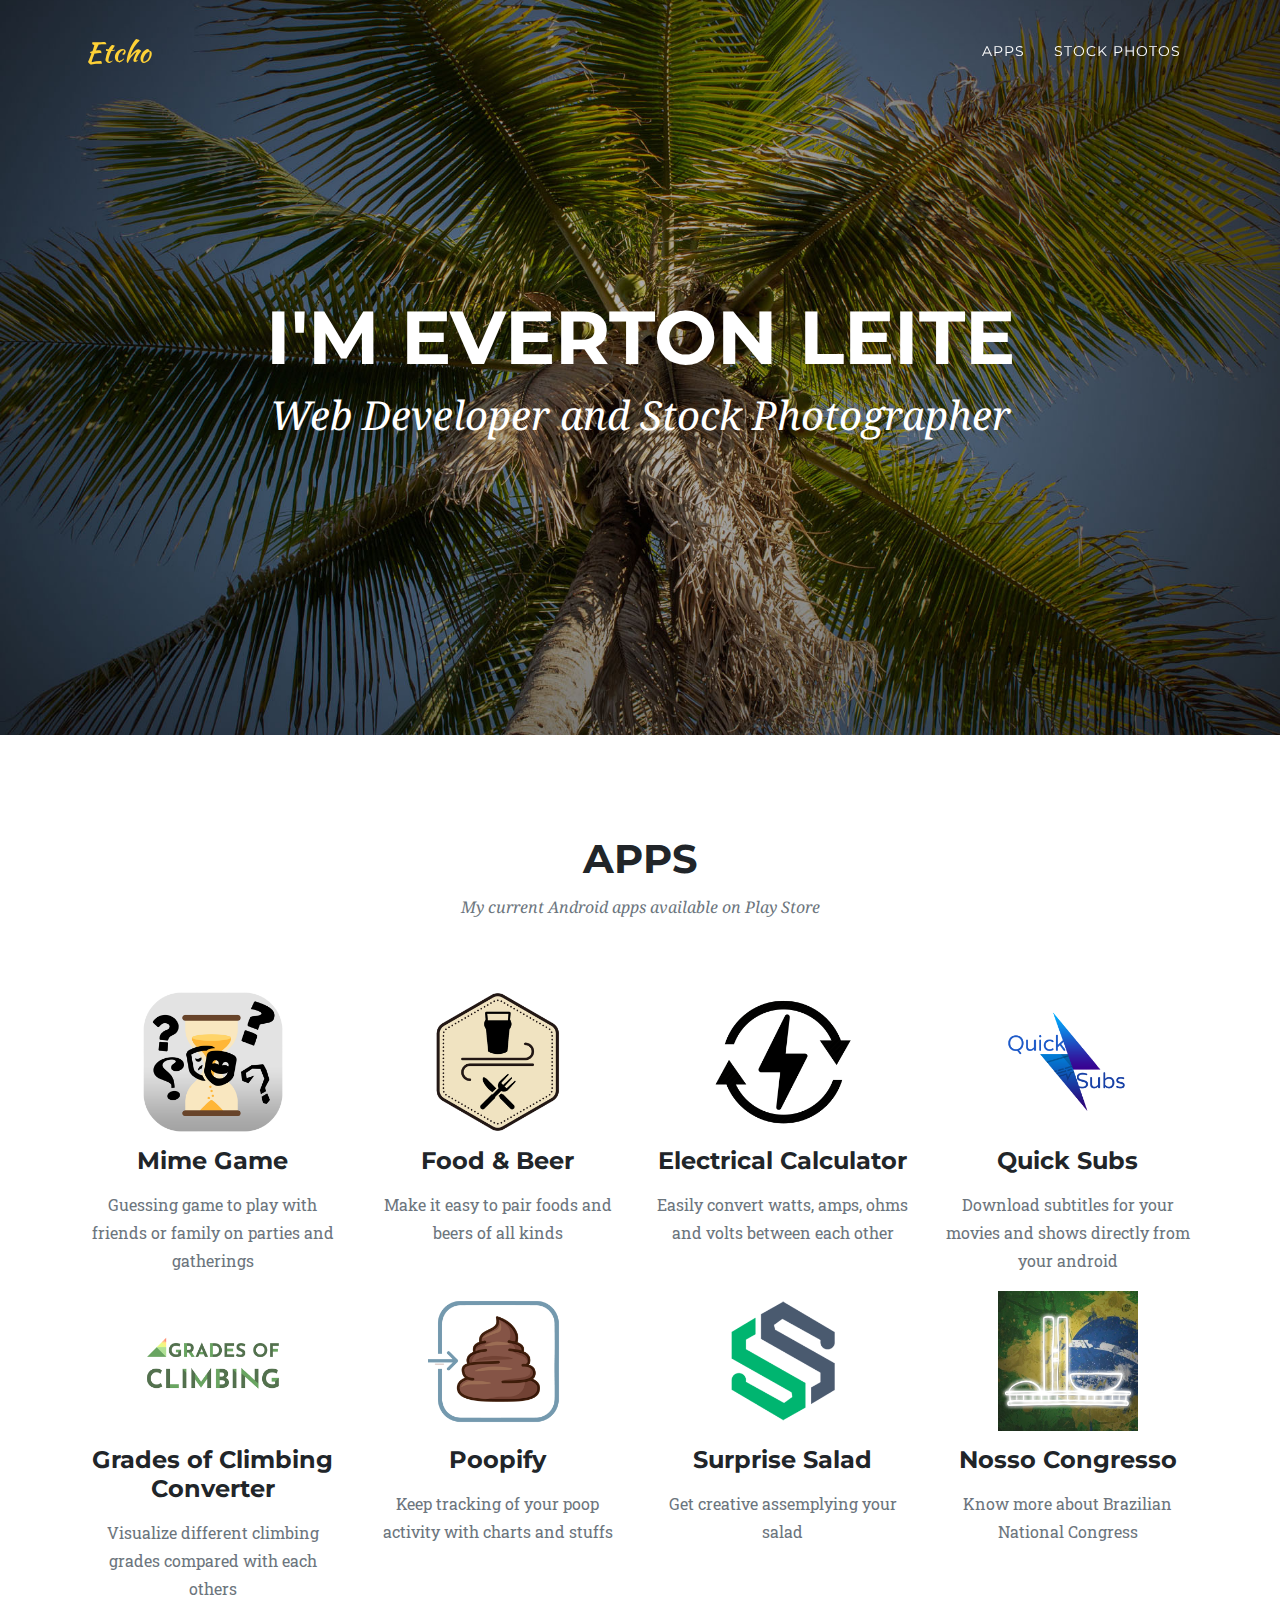
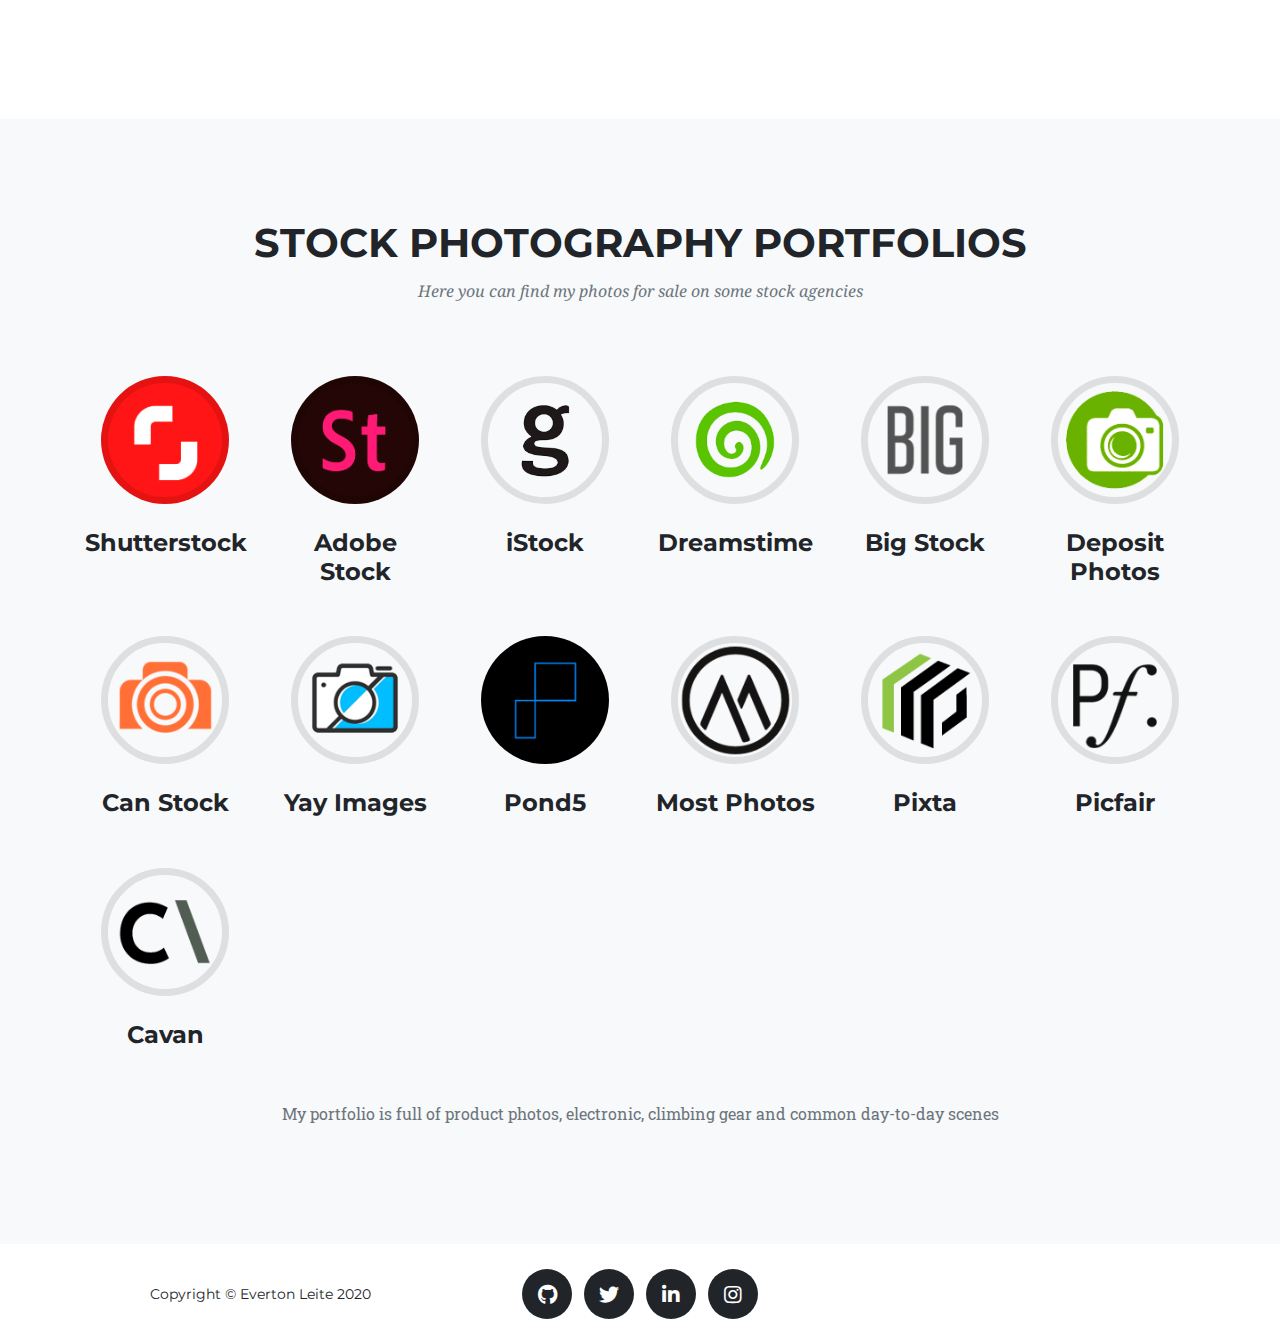
<file: index.html>
<!DOCTYPE html>
<html lang="en">
    <head>
        <meta charset="utf-8">
        <meta name="viewport" content="width=device-width, initial-scale=1, shrink-to-fit=no">
        <meta name="description" content="">
        <meta name="author" content="">

        <title>Everton Leite</title>

        <!-- Bootstrap core CSS -->
        <link href="vendor/bootstrap/css/bootstrap.min.css" rel="stylesheet">

        <!-- Custom fonts for this template -->
        <link href="vendor/fontawesome-free/css/all.min.css" rel="stylesheet" type="text/css">
        <link href="https://fonts.googleapis.com/css?family=Montserrat:400,700" rel="stylesheet" type="text/css">
        <link href='https://fonts.googleapis.com/css?family=Kaushan+Script' rel='stylesheet' type='text/css'>
        <link href='https://fonts.googleapis.com/css?family=Droid+Serif:400,700,400italic,700italic' rel='stylesheet' type='text/css'>
        <link href='https://fonts.googleapis.com/css?family=Roboto+Slab:400,100,300,700' rel='stylesheet' type='text/css'>

        <!-- Custom styles for this template -->
        <link href="css/agency.css" rel="stylesheet">

        <script data-ad-client="ca-pub-1937725439793559" async src="https://pagead2.googlesyndication.com/pagead/js/adsbygoogle.js"></script>
        <script async src="https://pagead2.googlesyndication.com/pagead/js/adsbygoogle.js?client=ca-pub-1937725439793559"
     crossorigin="anonymous"></script>
    </head>

    <body id="page-top">

        <!-- Navigation -->
        <nav class="navbar navbar-expand-lg navbar-dark fixed-top" id="mainNav">
            <div class="container">
                <a class="navbar-brand js-scroll-trigger" href="#page-top">Etcho</a>
                <button class="navbar-toggler navbar-toggler-right" type="button" data-toggle="collapse" data-target="#navbarResponsive" aria-controls="navbarResponsive" aria-expanded="false" aria-label="Toggle navigation">
                    Menu
                    <i class="fas fa-bars"></i>
                </button>
                <div class="collapse navbar-collapse" id="navbarResponsive">
                    <ul class="navbar-nav text-uppercase ml-auto">
                        <li class="nav-item">
                            <a class="nav-link js-scroll-trigger" href="#apps">Apps</a>
                        </li>
                        <li class="nav-item">
                            <a class="nav-link js-scroll-trigger" href="#stock">Stock Photos</a>
                        </li>
                    </ul>
                </div>
            </div>
        </nav>

        <!-- Header -->
        <header class="masthead">
            <div class="container">
                <div class="intro-text">
                    <div class="intro-heading text-uppercase">I'm Everton Leite</div>
                    <div class="intro-lead-in">Web Developer and Stock Photographer</div>
                </div>
            </div>
        </header>

        <section class="page-section" id="apps">
            <div class="container">
                <div class="row">
                    <div class="col-lg-12 text-center">
                        <h2 class="section-heading text-uppercase">Apps</h2>
                        <h3 class="section-subheading text-muted">My current Android apps available on Play Store</h3>
                    </div>
                </div>
                <div class="row text-center">
                    <div class="col-md-3">
                        <a href="https://play.google.com/store/apps/details?id=com.etcho.mimica" target="_blank">
                            <div class="app-img">
                                <img src="img/apps/mime.png" />
                            </div>
                            <h4 class="service-heading">Mime Game</h4>
                        </a>
                        <p class="text-muted">Guessing game to play with friends or family on parties and gatherings</p>
                    </div>
                    <div class="col-md-3">
                        <a href="https://play.google.com/store/apps/details?id=com.etcho.food_and_beer" target="_blank">
                            <div class="app-img">
                                <img src="img/apps/food_and_beer.png" />
                            </div>
                            <h4 class="service-heading">Food & Beer</h4>
                        </a>
                        <p class="text-muted">Make it easy to pair foods and beers of all kinds</p>
                    </div>
                    <div class="col-md-3">
                        <a href="https://play.google.com/store/apps/details?id=com.etcho.calculator_for_volts_amperes_ohms_watts" target="_blank">
                            <div class="app-img">
                                <img src="img/apps/calculator.png" />
                            </div>
                            <h4 class="service-heading">Electrical Calculator</h4>
                        </a>
                        <p class="text-muted">Easily convert watts, amps, ohms and volts between each other</p>
                    </div>
                    <div class="col-md-3">
                        <a href="https://play.google.com/store/apps/details?id=com.etcho.quick_subs" target="_blank">
                            <div class="app-img">
                                <img src="img/apps/quick_subs.png" />
                            </div>
                            <h4 class="service-heading">Quick Subs</h4>
                        </a>
                        <p class="text-muted">Download subtitles for your movies and shows directly from your android</p>
                    </div>
                    <div class="col-md-3">
                        <a href="https://play.google.com/store/apps/details?id=com.etcho.grades_of_climbing_converter" target="_blank">
                            <div class="app-img">
                                <img src="img/apps/grades_of_climbing.png" />
                            </div>
                            <h4 class="service-heading">Grades of Climbing Converter</h4>
                        </a>
                        <p class="text-muted">Visualize different climbing grades compared with each others</p>
                    </div>
                    <div class="col-md-3">
                        <a href="https://play.google.com/store/apps/details?id=com.etcho.poopify" target="_blank">
                            <div class="app-img">
                                <img src="img/apps/poopify.png" />
                            </div>
                            <h4 class="service-heading">Poopify</h4>
                        </a>
                        <p class="text-muted">Keep tracking of your poop activity with charts and stuffs</p>
                    </div>
                    <div class="col-md-3">
                        <a href="https://play.google.com/store/apps/details?id=com.etcho.surprise_salad" target="_blank">
                            <div class="app-img">
                                <img src="img/apps/surprise_salad.png" />
                            </div>
                            <h4 class="service-heading">Surprise Salad</h4>
                        </a>
                        <p class="text-muted">Get creative assemplying your salad</p>
                    </div>
                    <div class="col-md-3">
                        <a href="https://play.google.com/store/apps/details?id=com.etcho.nosso_congresso" target="_blank">
                            <div class="app-img">
                                <img src="img/apps/nosso_congresso.png" />
                            </div>
                            <h4 class="service-heading">Nosso Congresso</h4>
                        </a>
                        <p class="text-muted">Know more about Brazilian National Congress</p>
                    </div>
                </div>
            </div>
        </section>

        <!-- Team -->
        <section class="bg-light page-section" id="stock">
            <div class="container">
                <div class="row">
                    <div class="col-lg-12 text-center">
                        <h2 class="section-heading text-uppercase">Stock Photography Portfolios</h2>
                        <h3 class="section-subheading text-muted">Here you can find my photos for sale on some stock agencies</h3>
                    </div>
                </div>
                <div class="row">
                    <div class="col-sm-43 col-md-3 col-lg-2">
                        <a href="https://www.shutterstock.com/g/etcho" target="_blank">
                            <div class="team-member shutterstock">
                                <img class="mx-auto rounded-circle" src="img/stock/shutterstock.png" alt="">
                                <h4>Shutterstock</h4>
                            </div>
                        </a>
                    </div>
                    <div class="col-sm-43 col-md-3 col-lg-2">
                        <a href="https://stock.adobe.com/br/contributor/209234709/Everton" target="_blank">
                            <div class="team-member adobe">
                                <img class="mx-auto rounded-circle" src="img/stock/adobe.png" alt="">
                                <h4>Adobe Stock</h4>
                            </div>
                        </a>
                    </div>
                    <div class="col-sm-43 col-md-3 col-lg-2">
                        <a href="https://www.istockphoto.com/br/portfolio/etcho" target="_blank">
                            <div class="team-member istock">
                                <img class="mx-auto rounded-circle" src="img/stock/istock.png" alt="">
                                <h4>iStock</h4>
                            </div>
                        </a>
                    </div>
                    <div class="col-sm-43 col-md-3 col-lg-2">
                        <a href="https://www.dreamstime.com/Etcholeite_info" target="_blank">
                            <div class="team-member dreamstime">
                                <img class="mx-auto rounded-circle" src="img/stock/dreamstime.png" alt="">
                                <h4>Dreamstime</h4>
                            </div>
                        </a>
                    </div>
                    <div class="col-sm-43 col-md-3 col-lg-2">
                        <a href="https://www.bigstockphoto.com/pt/search/?contributor=etcho" target="_blank">
                            <div class="team-member bigstock">
                                <img class="mx-auto rounded-circle" src="img/stock/big.png" alt="">
                                <h4>Big Stock</h4>
                            </div>
                        </a>
                    </div>
                    <div class="col-sm-43 col-md-3 col-lg-2">
                        <a href="https://br.depositphotos.com/portfolio-33132558.html?sorting=best_sales" target="_blank">
                            <div class="team-member deposit">
                                <img class="mx-auto rounded-circle" src="img/stock/deposit.png" alt="">
                                <h4>Deposit Photos</h4>
                            </div>
                        </a>
                    </div>
                    <div class="col-sm-43 col-md-3 col-lg-2">
                        <a href="https://www.canstockphoto.com/stock-image-portfolio/etcho/" target="_blank">
                            <div class="team-member canstock">
                                <img class="mx-auto rounded-circle" src="img/stock/canstock.png" alt="">
                                <h4>Can Stock</h4>
                            </div>
                        </a>
                    </div>
                    <div class="col-sm-43 col-md-3 col-lg-2">
                        <a href="https://www.yayimages.com/search?phrase=username%3Aetcho&type=-1" target="_blank">
                            <div class="team-member yay">
                                <img class="mx-auto rounded-circle" src="img/stock/yay.png" alt="">
                                <h4>Yay Images</h4>
                            </div>
                        </a>
                    </div>
                    <div class="col-sm-43 col-md-3 col-lg-2">
                        <a href="https://www.pond5.com/artist/etcholeite" target="_blank">
                            <div class="team-member pond5">
                                <img class="mx-auto rounded-circle" src="img/stock/pond5.png" alt="">
                                <h4>Pond5</h4>
                            </div>
                        </a>
                    </div>
                    <div class="col-sm-43 col-md-3 col-lg-2">
                        <a href="https://www.mostphotos.com/en-us/user/etcho" target="_blank">
                            <div class="team-member mostphotos">
                                <img class="mx-auto rounded-circle" src="img/stock/mostphotos.png" alt="">
                                <h4>Most Photos</h4>
                            </div>
                        </a>
                    </div>
                    <div class="col-sm-43 col-md-3 col-lg-2">
                        <a href="https://creator-en.pixtastock.com/@etcho" target="_blank">
                            <div class="team-member pixta">
                                <img class="mx-auto rounded-circle" src="img/stock/pixta.png" alt="">
                                <h4>Pixta</h4>
                            </div>
                        </a>
                    </div>
                    <div class="col-sm-43 col-md-3 col-lg-2">
                        <a href="https://etcho.picfair.com/" target="_blank">
                            <div class="team-member picfair">
                                <img class="mx-auto rounded-circle" src="img/stock/picfair.png" alt="">
                                <h4>Picfair</h4>
                            </div>
                        </a>
                    </div>
                </div>
                <div class="row">
                    <div class="col-sm-43 col-md-3 col-lg-2">
                        <a href="https://www.cavanimages.com/contributor/18390" target="_blank">
                            <div class="team-member cavan">
                                <img class="mx-auto rounded-circle" src="img/stock/cavan.png" alt="">
                                <h4>Cavan</h4>
                            </div>
                        </a>
                    </div>
                </div>
                <div class="row">
                    <div class="col-lg-8 mx-auto text-center">
                        <p class="large text-muted">My portfolio is full of product photos, electronic, climbing gear and common day-to-day scenes</p>
                    </div>
                </div>
            </div>
        </section>

        <!-- Footer -->
        <footer class="footer">
            <div class="container">
                <div class="row align-items-center">
                    <div class="col-md-4">
                        <span class="copyright">Copyright &copy; Everton Leite 2020</span>
                    </div>
                    <div class="col-md-4">
                        <ul class="list-inline social-buttons">
                            <li class="list-inline-item">
                                <a href="https://github.com/etcho" target="_blank">
                                    <i class="fab fa-github"></i>
                                </a>
                            </li>
                            <li class="list-inline-item">
                                <a href="https://twitter.com/etcholeite" target="_blank">
                                    <i class="fab fa-twitter"></i>
                                </a>
                            </li>
                            <li class="list-inline-item">
                                <a href="https://www.linkedin.com/in/evertonleite/" target="_blank">
                                    <i class="fab fa-linkedin-in"></i>
                                </a>
                            </li>
                            <li class="list-inline-item">
                                <a href="http://instagram.com/etcholeite" target="_blank">
                                    <i class="fab fa-instagram"></i>
                                </a>
                            </li>
                        </ul>
                    </div>
                </div>
            </div>
        </footer>

        <!-- Bootstrap core JavaScript -->
        <script src="vendor/jquery/jquery.min.js"></script>
        <script src="vendor/bootstrap/js/bootstrap.bundle.min.js"></script>

        <!-- Plugin JavaScript -->
        <script src="vendor/jquery-easing/jquery.easing.min.js"></script>

        <!-- Custom scripts for this template -->
        <script src="js/agency.js"></script>

    </body>

</html>
</file>
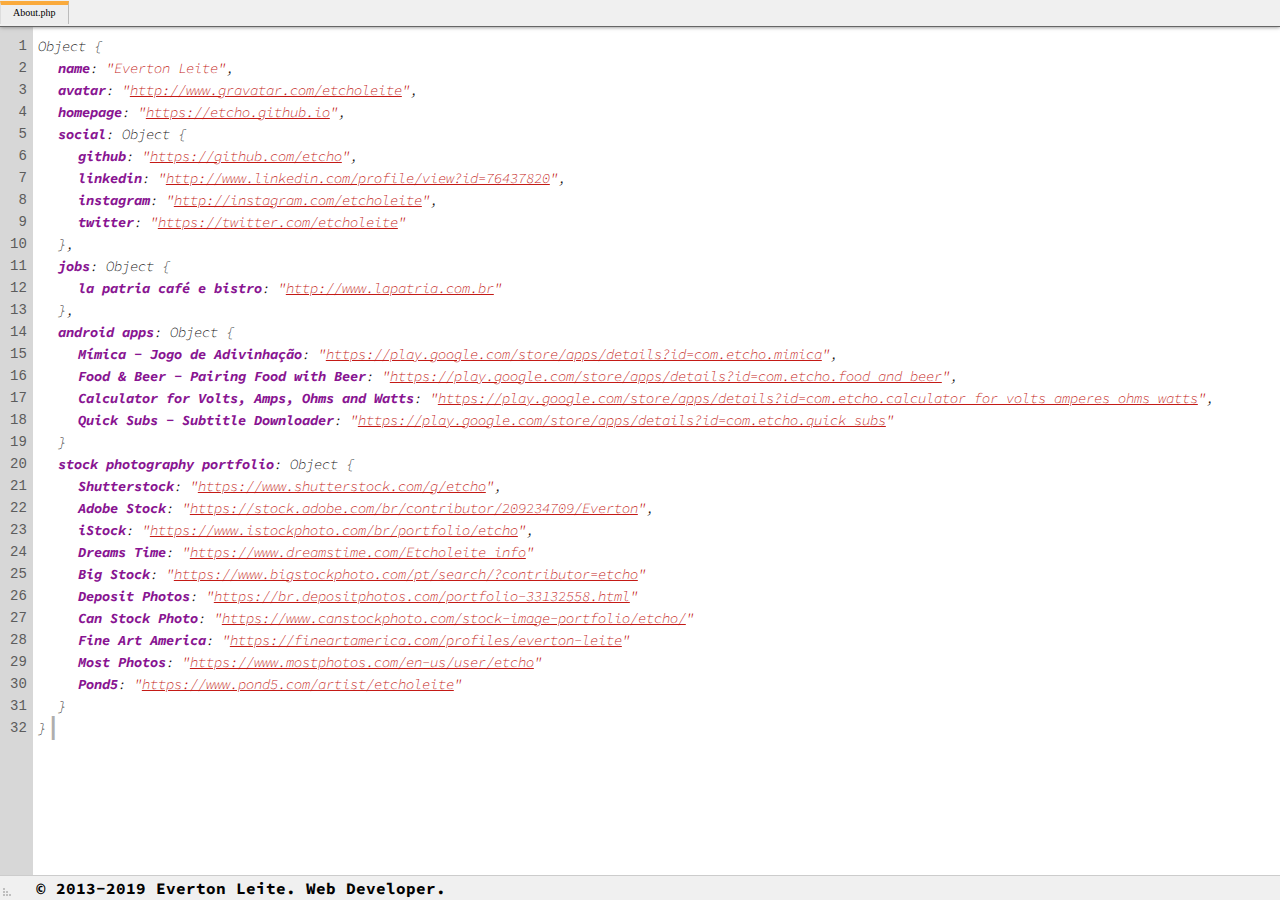
<file: old/index.html>
<!DOCTYPE html PUBLIC "-//W3C//DTD XHTML 1.0 Transitional//EN" "http://www.w3.org/TR/xhtml1/DTD/xhtml1-transitional.dtd">
<html xmlns="http://www.w3.org/1999/xhtml">
<head>
    <meta http-equiv="Content-Type" content="text/html; charset=utf-8" />
	<meta name="robots" content="index, follow" />
    <title>Everton Leite</title>
    <meta property="og:title" content="Everton Leite" />
    <meta type="title" content="Everton Leite" />
    <meta type="description" content="Web Developer/Full Stack" />
    <meta name="description" content="Web Developer/Full Stack" />
    <meta property="og:description" content="Web Developer/Full Stack" />
    <meta name="author" content="Everton Leite" />
    <meta property="og:url" content="" />
    <meta property="og:image" content="http://www.gravatar.com/etcholeite" />

	<link rel="stylesheet" href="style.css" />
    <script src="jquery.js"></script>
    <script src="jquery.tiptip.js"></script>
    <link rel="stylesheet" href="jquery.tiptip.css" />
	<script src="jquery.idtabs.js"></script>
    <link rel="stylesheet" href="jquery.idtabs.css" />

    <script>
        $(document).ready(function(){
			$('<img/>').attr('src', 'http://gravatar.com/avatar/a0f191ed890500db26017616a72dfaba?s=250')
            cursor(0)
			$(".tiptip").tipTip({delay: 0, maxWidth: "290px"})
			$("#usual1 ul").idTabs({change: true});
			$(".usual li a").not(".selected").click(function(){
				$("body").removeClass("editor")
			})
			$(".usual li a.selected").click(function(){
				$("body").addClass("editor")
			})
			
			$(window).bind("resize", function(){
				$(".instagram_photo_downloader iframe").css('height', ($(window).height() - 45)+'px');
			})
			$(window).resize()
			
			if (ancora() != "")
				$("a[href='#" + ancora() + "']").click()
        })
        
        function cursor(to){
            $("#cursor").fadeTo("fast", to)
            setTimeout("cursor(" + (to == 1 ? 0 : 1) + ")", 600)
        }
		
		function add_historico(href){
			window.history.pushState("object or string", document.title, href)
		}
		
		function ancora(valor){
			if (valor == null)
				return window.location.hash.replace("#", "")
			else
				return window.location.hash.replace("#", "") == valor
		}
    </script>
</head>
<body class="editor">
	<!-- Global site tag (gtag.js) - Google Analytics -->
	<script async src="https://www.googletagmanager.com/gtag/js?id=UA-29842207-14"></script>
	<script>
	  window.dataLayer = window.dataLayer || [];
	  function gtag(){dataLayer.push(arguments);}
	  gtag('js', new Date());

	  gtag('config', 'UA-29842207-14');
	</script>
 
	<div id="usual1" class="usual"> 
		<div id="abas">
			<ul> 
				<li><a href="#sobre" class="selected" style="margin-left: -40px">About.php</a></li>
			</ul>
			<div class="shadow"></div>
		</div>
		
		<div id="sobre" class="content">
			<table width="100%" height="100%" cellpadding="0" cellspacing="0">
				<tr>
					<td width="1" style="background-color: #D7D7D7; color: #5C5C5C; text-align: right; font-family: courier; font-size: 14px; font-weight: normal; font-style: normal; padding: 10px 6px 0px 10px;">
					</td>
					<td width="100%" style="padding-top: 10px;">
						<div  xmlns="http://www.w3.org/1999/xhtml" xmlns:foaf="http://xmlns.com/foaf/0.1/" xmlns:v1="http://www.w3.org/2006/vcard/ns#" xmlns:rdf="http://www.w3.org/1999/02/22-rdf-syntax-ns#" xmlns:gr="http://purl.org/goodrelations/v1#" typeof="foaf:Person">
							<div class="line indent0">Object {</div>
								<div class="line indent"><span class="key">name</span>: <span class="str">"<span property="foaf:name">Everton Leite</span>"</span>,</div>
								<div class="line indent" property="foaf:depiction" content="http://www.gravatar.com/etcholeite"><span class="key">avatar</span>: <span class="str">"<a class="tiptip" title="<img src='http://gravatar.com/avatar/a0f191ed890500db26017616a72dfaba?s=250'>" href="http://www.gravatar.com/etcholeite" target="_blank">http://www.gravatar.com/etcholeite</a>"</span>,</div>
								<div class="line indent"><span class="key">homepage</span>: <span class="str">"<a href="https://etcho.github.io" property="foaf:homepage">https://etcho.github.io</a>"</span>,</div>
								<div class="line indent"><span class="key">social</span>: Object {</div>
									<div class="line indent2"><span class="key">github</span>: <span class="str">"<a href="https://github.com/etcho" target="_blank">https://github.com/etcho</a>"</span>,</div>
									<div class="line indent2"><span class="key">linkedin</span>: <span class="str">"<a href="http://www.linkedin.com/profile/view?id=76437820" target="_blank">http://www.linkedin.com/profile/view?id=76437820</a>"</span>,</div>
									<div class="line indent2"><span class="key">instagram</span>: <span class="str">"<a href="http://instagram.com/etcholeite" target="_blank">http://instagram.com/etcholeite</a>"</span>,</div>
									<div class="line indent2"><span class="key">twitter</span>: <span class="str">"<a href="https://twitter.com/etcholeite" target="_blank">https://twitter.com/etcholeite</a>"</span></div>
								<div class="line indent">},</div>
								<div class="line indent"><span class="key">jobs</span>: Object {</div>
									<div class="line indent2"><span class="key">la patria café e bistro</span>: <span class="str">"<a target="_blank" href="http://www.lapatria.com.br">http://www.lapatria.com.br</a>"</span></div>
								<div class="line indent">},</div>
								
								<div class="line indent"><span class="key">android apps</span>: Object {</div>
									<div class="line indent2"><span class="key">Mímica - Jogo de Adivinhação</span>: <span class="str">"<a target="_blank" href="https://play.google.com/store/apps/details?id=com.etcho.mimica">https://play.google.com/store/apps/details?id=com.etcho.mimica</a>"</span>,</div>
									<div class="line indent2"><span class="key">Food & Beer - Pairing Food with Beer</span>: <span class="str">"<a target="_blank" href="https://play.google.com/store/apps/details?id=com.etcho.food_and_beer">https://play.google.com/store/apps/details?id=com.etcho.food_and_beer</a>"</span>,</div>
									<div class="line indent2"><span class="key">Calculator for Volts, Amps, Ohms and Watts</span>: <span class="str">"<a target="_blank" href="https://play.google.com/store/apps/details?id=com.etcho.calculator_for_volts_amperes_ohms_watts">https://play.google.com/store/apps/details?id=com.etcho.calculator_for_volts_amperes_ohms_watts</a>"</span>,</div>
									<div class="line indent2"><span class="key">Quick Subs - Subtitle Downloader</span>: <span class="str">"<a target="_blank" href="https://play.google.com/store/apps/details?id=com.etcho.quick_subs">https://play.google.com/store/apps/details?id=com.etcho.quick_subs</a>"</span></div>
								<div class="line indent">}</div>
								
								<div class="line indent"><span class="key">stock photography portfolio</span>: Object {</div>
									<div class="line indent2"><span class="key">Shutterstock</span>: <span class="str">"<a target="_blank" href="https://www.shutterstock.com/g/etcho">https://www.shutterstock.com/g/etcho</a>"</span>,</div>
									<div class="line indent2"><span class="key">Adobe Stock</span>: <span class="str">"<a target="_blank" href="https://stock.adobe.com/br/contributor/209234709/Everton">https://stock.adobe.com/br/contributor/209234709/Everton</a>"</span>,</div>
									<div class="line indent2"><span class="key">iStock</span>: <span class="str">"<a target="_blank" href="https://www.istockphoto.com/br/portfolio/etcho">https://www.istockphoto.com/br/portfolio/etcho</a>"</span>,</div>
									<div class="line indent2"><span class="key">Dreams Time</span>: <span class="str">"<a target="_blank" href="https://www.dreamstime.com/Etcholeite_info">https://www.dreamstime.com/Etcholeite_info</a>"</span></div>
									<div class="line indent2"><span class="key">Big Stock</span>: <span class="str">"<a target="_blank" href="https://www.bigstockphoto.com/pt/search/?contributor=etcho">https://www.bigstockphoto.com/pt/search/?contributor=etcho</a>"</span></div>
									<div class="line indent2"><span class="key">Deposit Photos</span>: <span class="str">"<a target="_blank" href="https://br.depositphotos.com/portfolio-33132558.html">https://br.depositphotos.com/portfolio-33132558.html</a>"</span></div>
									<div class="line indent2"><span class="key">Can Stock Photo</span>: <span class="str">"<a target="_blank" href="https://www.canstockphoto.com/stock-image-portfolio/etcho/">https://www.canstockphoto.com/stock-image-portfolio/etcho/</a>"</span></div>
									<div class="line indent2"><span class="key">Fine Art America</span>: <span class="str">"<a target="_blank" href="https://fineartamerica.com/profiles/everton-leite">https://fineartamerica.com/profiles/everton-leite</a>"</span></div>
									<div class="line indent2"><span class="key">Most Photos</span>: <span class="str">"<a target="_blank" href="https://www.mostphotos.com/en-us/user/etcho">https://www.mostphotos.com/en-us/user/etcho</a>"</span></div>
									<div class="line indent2"><span class="key">Pond5</span>: <span class="str">"<a target="_blank" href="https://www.pond5.com/artist/etcholeite">https://www.pond5.com/artist/etcholeite</a>"</span></div>
								<div class="line indent">}</div>
								
							<div class="line indent0">}<span id="cursor">|</span></div>
							<div style="display: none">
								<div rel="foaf:based_near" resource="http://live.dbpedia.org/page/Rio_de_Janeiro"></div>
								<div property="foaf:title">Mr</div>
								<div property="foaf:nick">etcho</div>
								<div property="foaf:givenname">Everton</div>
								<div property="foaf:family_name">Leite</div>
								<div property="foaf:schoolHomepage">http://www.iff.edu.br</div>
							</div>
						</div>
						<script>
							len = $("div[typeof='foaf:Person']").children("div.line").length
							for (i=1; i<=len; i++)
								$("div[typeof='foaf:Person']").parent().prev().append('<div class="line-count">' + i + '</div>')
						</script>
					</td>
				</tr>
			</table>
		</div>
	</div>

	<div id="footer">
		<div id="corner"></div>
		&copy; 2013-2019 Everton Leite. Web Developer.
	</div>
</body>
</html>
</file>
<file: css/agency.css>
body {
  overflow-x: hidden;
  font-family: 'Roboto Slab', -apple-system, BlinkMacSystemFont, 'Segoe UI', Roboto, 'Helvetica Neue', Arial, sans-serif, 'Apple Color Emoji', 'Segoe UI Emoji', 'Segoe UI Symbol', 'Noto Color Emoji';
}

p {
  line-height: 1.75;
}

a {
  color: #fed136;
}

a:hover {
  color: #fec503;
}

.text-primary {
  color: #fed136 !important;
}

h1,
h2,
h3,
h4,
h5,
h6 {
  font-weight: 700;
  font-family: 'Montserrat', -apple-system, BlinkMacSystemFont, 'Segoe UI', Roboto, 'Helvetica Neue', Arial, sans-serif, 'Apple Color Emoji', 'Segoe UI Emoji', 'Segoe UI Symbol', 'Noto Color Emoji';
}

.page-section {
  padding: 100px 0;
}

.page-section h2.section-heading {
  font-size: 40px;
  margin-top: 0;
  margin-bottom: 15px;
}

.page-section h3.section-subheading {
  font-size: 16px;
  font-weight: 400;
  font-style: italic;
  margin-bottom: 75px;
  text-transform: none;
  font-family: 'Droid Serif', -apple-system, BlinkMacSystemFont, 'Segoe UI', Roboto, 'Helvetica Neue', Arial, sans-serif, 'Apple Color Emoji', 'Segoe UI Emoji', 'Segoe UI Symbol', 'Noto Color Emoji';
}

@media (min-width: 768px) {
  section {
    padding: 150px 0;
  }
}

::-moz-selection {
  background: #fed136;
  text-shadow: none;
}

::selection {
  background: #fed136;
  text-shadow: none;
}

img::-moz-selection {
  background: transparent;
}

img::selection {
  background: transparent;
}

img::-moz-selection {
  background: transparent;
}

.btn {
  font-family: 'Montserrat', -apple-system, BlinkMacSystemFont, 'Segoe UI', Roboto, 'Helvetica Neue', Arial, sans-serif, 'Apple Color Emoji', 'Segoe UI Emoji', 'Segoe UI Symbol', 'Noto Color Emoji';
  font-weight: 700;
}

.btn-xl {
  font-size: 18px;
  padding: 20px 40px;
}

.btn-primary {
  background-color: #fed136;
  border-color: #fed136;
}

.btn-primary:active, .btn-primary:focus, .btn-primary:hover {
  background-color: #fec810 !important;
  border-color: #fec810 !important;
  color: white;
}

.btn-primary:active, .btn-primary:focus {
  box-shadow: 0 0 0 0.2rem rgba(254, 209, 55, 0.5) !important;
}

#mainNav {
  background-color: #212529;
}

#mainNav .navbar-toggler {
  font-size: 12px;
  right: 0;
  padding: 13px;
  text-transform: uppercase;
  color: white;
  border: 0;
  background-color: #fed136;
  font-family: 'Montserrat', -apple-system, BlinkMacSystemFont, 'Segoe UI', Roboto, 'Helvetica Neue', Arial, sans-serif, 'Apple Color Emoji', 'Segoe UI Emoji', 'Segoe UI Symbol', 'Noto Color Emoji';
}

#mainNav .navbar-brand {
  color: #fed136;
  font-family: 'Kaushan Script', -apple-system, BlinkMacSystemFont, 'Segoe UI', Roboto, 'Helvetica Neue', Arial, sans-serif, 'Apple Color Emoji', 'Segoe UI Emoji', 'Segoe UI Symbol', 'Noto Color Emoji';
}

#mainNav .navbar-brand.active, #mainNav .navbar-brand:active, #mainNav .navbar-brand:focus, #mainNav .navbar-brand:hover {
  color: #fec503;
}

#mainNav .navbar-nav .nav-item .nav-link {
  font-size: 90%;
  font-weight: 400;
  padding: 0.75em 0;
  letter-spacing: 1px;
  color: white;
  font-family: 'Montserrat', -apple-system, BlinkMacSystemFont, 'Segoe UI', Roboto, 'Helvetica Neue', Arial, sans-serif, 'Apple Color Emoji', 'Segoe UI Emoji', 'Segoe UI Symbol', 'Noto Color Emoji';
}

#mainNav .navbar-nav .nav-item .nav-link.active, #mainNav .navbar-nav .nav-item .nav-link:hover {
  color: #fed136;
}

@media (min-width: 992px) {
  #mainNav {
    padding-top: 25px;
    padding-bottom: 25px;
    transition: padding-top 0.3s, padding-bottom 0.3s;
    border: none;
    background-color: transparent;
  }
  #mainNav .navbar-brand {
    font-size: 1.75em;
    transition: all 0.3s;
  }
  #mainNav .navbar-nav .nav-item .nav-link {
    padding: 1.1em 1em !important;
  }
  #mainNav.navbar-shrink {
    padding-top: 0;
    padding-bottom: 0;
    background-color: #212529;
  }
  #mainNav.navbar-shrink .navbar-brand {
    font-size: 1.25em;
    padding: 12px 0;
  }
}

header.masthead {
  text-align: center;
  color: white;
  background-image: url("../img/header-bg2.jpg");
  background-repeat: no-repeat;
  background-attachment: scroll;
  background-position: center center;
  background-size: cover;
}

header.masthead .intro-text {
  padding-top: 150px;
  padding-bottom: 100px;
}

header.masthead .intro-text .intro-lead-in {
  font-size: 22px;
  font-style: italic;
  line-height: 22px;
  margin-bottom: 25px;
  font-family: 'Droid Serif', -apple-system, BlinkMacSystemFont, 'Segoe UI', Roboto, 'Helvetica Neue', Arial, sans-serif, 'Apple Color Emoji', 'Segoe UI Emoji', 'Segoe UI Symbol', 'Noto Color Emoji';
}

header.masthead .intro-text .intro-heading {
  font-size: 50px;
  font-weight: 700;
  line-height: 50px;
  margin-bottom: 25px;
  font-family: 'Montserrat', -apple-system, BlinkMacSystemFont, 'Segoe UI', Roboto, 'Helvetica Neue', Arial, sans-serif, 'Apple Color Emoji', 'Segoe UI Emoji', 'Segoe UI Symbol', 'Noto Color Emoji';
}

@media (min-width: 768px) {
  header.masthead .intro-text {
    padding-top: 300px;
    padding-bottom: 250px;
  }
  header.masthead .intro-text .intro-lead-in {
    font-size: 40px;
    font-style: italic;
    line-height: 40px;
    margin-bottom: 50px;
    font-family: 'Droid Serif', -apple-system, BlinkMacSystemFont, 'Segoe UI', Roboto, 'Helvetica Neue', Arial, sans-serif, 'Apple Color Emoji', 'Segoe UI Emoji', 'Segoe UI Symbol', 'Noto Color Emoji';
  }
  header.masthead .intro-text .intro-heading {
    font-size: 75px;
    font-weight: 700;
    line-height: 75px;
    margin-bottom: 20px;
    font-family: 'Montserrat', -apple-system, BlinkMacSystemFont, 'Segoe UI', Roboto, 'Helvetica Neue', Arial, sans-serif, 'Apple Color Emoji', 'Segoe UI Emoji', 'Segoe UI Symbol', 'Noto Color Emoji';
  }
}

.service-heading {
  margin: 15px 0;
  text-transform: none;
}

#portfolio .portfolio-item {
  right: 0;
  margin: 0 0 15px;
}

#portfolio .portfolio-item .portfolio-link {
  position: relative;
  display: block;
  max-width: 400px;
  margin: 0 auto;
  cursor: pointer;
}

#portfolio .portfolio-item .portfolio-link .portfolio-hover {
  position: absolute;
  width: 100%;
  height: 100%;
  transition: all ease 0.5s;
  opacity: 0;
  background: rgba(254, 209, 54, 0.9);
}

#portfolio .portfolio-item .portfolio-link .portfolio-hover:hover {
  opacity: 1;
}

#portfolio .portfolio-item .portfolio-link .portfolio-hover .portfolio-hover-content {
  font-size: 20px;
  position: absolute;
  top: 50%;
  width: 100%;
  height: 20px;
  margin-top: -12px;
  text-align: center;
  color: white;
}

#portfolio .portfolio-item .portfolio-link .portfolio-hover .portfolio-hover-content i {
  margin-top: -12px;
}

#portfolio .portfolio-item .portfolio-link .portfolio-hover .portfolio-hover-content h3,
#portfolio .portfolio-item .portfolio-link .portfolio-hover .portfolio-hover-content h4 {
  margin: 0;
}

#portfolio .portfolio-item .portfolio-caption {
  max-width: 400px;
  margin: 0 auto;
  padding: 25px;
  text-align: center;
  background-color: #fff;
}

#portfolio .portfolio-item .portfolio-caption h4 {
  margin: 0;
  text-transform: none;
}

#portfolio .portfolio-item .portfolio-caption p {
  font-size: 16px;
  font-style: italic;
  margin: 0;
  font-family: 'Droid Serif', -apple-system, BlinkMacSystemFont, 'Segoe UI', Roboto, 'Helvetica Neue', Arial, sans-serif, 'Apple Color Emoji', 'Segoe UI Emoji', 'Segoe UI Symbol', 'Noto Color Emoji';
}

#portfolio * {
  z-index: 2;
}

@media (min-width: 767px) {
  #portfolio .portfolio-item {
    margin: 0 0 30px;
  }
}

.portfolio-modal .modal-dialog {
  margin: 1rem;
  max-width: 100vw;
}

.portfolio-modal .modal-content {
  padding: 100px 0;
  text-align: center;
}

.portfolio-modal .modal-content h2 {
  font-size: 3em;
  margin-bottom: 15px;
}

.portfolio-modal .modal-content p {
  margin-bottom: 30px;
}

.portfolio-modal .modal-content p.item-intro {
  font-size: 16px;
  font-style: italic;
  margin: 20px 0 30px;
  font-family: 'Droid Serif', -apple-system, BlinkMacSystemFont, 'Segoe UI', Roboto, 'Helvetica Neue', Arial, sans-serif, 'Apple Color Emoji', 'Segoe UI Emoji', 'Segoe UI Symbol', 'Noto Color Emoji';
}

.portfolio-modal .modal-content ul.list-inline {
  margin-top: 0;
  margin-bottom: 30px;
}

.portfolio-modal .modal-content img {
  margin-bottom: 30px;
}

.portfolio-modal .modal-content button {
  cursor: pointer;
}

.portfolio-modal .close-modal {
  position: absolute;
  top: 25px;
  right: 25px;
  width: 75px;
  height: 75px;
  cursor: pointer;
  background-color: transparent;
}

.portfolio-modal .close-modal:hover {
  opacity: 0.3;
}

.portfolio-modal .close-modal .lr {
  /* Safari and Chrome */
  z-index: 1051;
  width: 1px;
  height: 75px;
  margin-left: 35px;
  /* IE 9 */
  transform: rotate(45deg);
  background-color: #212529;
}

.portfolio-modal .close-modal .lr .rl {
  /* Safari and Chrome */
  z-index: 1052;
  width: 1px;
  height: 75px;
  /* IE 9 */
  transform: rotate(90deg);
  background-color: #212529;
}

.timeline {
  position: relative;
  padding: 0;
  list-style: none;
}

.timeline:before {
  position: absolute;
  top: 0;
  bottom: 0;
  left: 40px;
  width: 2px;
  margin-left: -1.5px;
  content: '';
  background-color: #e9ecef;
}

.timeline > li {
  position: relative;
  min-height: 50px;
  margin-bottom: 50px;
}

.timeline > li:after, .timeline > li:before {
  display: table;
  content: ' ';
}

.timeline > li:after {
  clear: both;
}

.timeline > li .timeline-panel {
  position: relative;
  float: right;
  width: 100%;
  padding: 0 20px 0 100px;
  text-align: left;
}

.timeline > li .timeline-panel:before {
  right: auto;
  left: -15px;
  border-right-width: 15px;
  border-left-width: 0;
}

.timeline > li .timeline-panel:after {
  right: auto;
  left: -14px;
  border-right-width: 14px;
  border-left-width: 0;
}

.timeline > li .timeline-image {
  position: absolute;
  z-index: 100;
  left: 0;
  width: 80px;
  height: 80px;
  margin-left: 0;
  text-align: center;
  color: white;
  border: 7px solid #e9ecef;
  border-radius: 100%;
  background-color: #fed136;
}

.timeline > li .timeline-image h4 {
  font-size: 10px;
  line-height: 14px;
  margin-top: 12px;
}

.timeline > li.timeline-inverted > .timeline-panel {
  float: right;
  padding: 0 20px 0 100px;
  text-align: left;
}

.timeline > li.timeline-inverted > .timeline-panel:before {
  right: auto;
  left: -15px;
  border-right-width: 15px;
  border-left-width: 0;
}

.timeline > li.timeline-inverted > .timeline-panel:after {
  right: auto;
  left: -14px;
  border-right-width: 14px;
  border-left-width: 0;
}

.timeline > li:last-child {
  margin-bottom: 0;
}

.timeline .timeline-heading h4 {
  margin-top: 0;
  color: inherit;
}

.timeline .timeline-heading h4.subheading {
  text-transform: none;
}

.timeline .timeline-body > ul,
.timeline .timeline-body > p {
  margin-bottom: 0;
}

@media (min-width: 768px) {
  .timeline:before {
    left: 50%;
  }
  .timeline > li {
    min-height: 100px;
    margin-bottom: 100px;
  }
  .timeline > li .timeline-panel {
    float: left;
    width: 41%;
    padding: 0 20px 20px 30px;
    text-align: right;
  }
  .timeline > li .timeline-image {
    left: 50%;
    width: 100px;
    height: 100px;
    margin-left: -50px;
  }
  .timeline > li .timeline-image h4 {
    font-size: 13px;
    line-height: 18px;
    margin-top: 16px;
  }
  .timeline > li.timeline-inverted > .timeline-panel {
    float: right;
    padding: 0 30px 20px 20px;
    text-align: left;
  }
}

@media (min-width: 992px) {
  .timeline > li {
    min-height: 150px;
  }
  .timeline > li .timeline-panel {
    padding: 0 20px 20px;
  }
  .timeline > li .timeline-image {
    width: 150px;
    height: 150px;
    margin-left: -75px;
  }
  .timeline > li .timeline-image h4 {
    font-size: 18px;
    line-height: 26px;
    margin-top: 30px;
  }
  .timeline > li.timeline-inverted > .timeline-panel {
    padding: 0 20px 20px;
  }
}

@media (min-width: 1200px) {
  .timeline > li {
    min-height: 170px;
  }
  .timeline > li .timeline-panel {
    padding: 0 20px 20px 100px;
  }
  .timeline > li .timeline-image {
    width: 170px;
    height: 170px;
    margin-left: -85px;
  }
  .timeline > li .timeline-image h4 {
    margin-top: 40px;
  }
  .timeline > li.timeline-inverted > .timeline-panel {
    padding: 0 100px 20px 20px;
  }
}

.team-member {
  margin-bottom: 50px;
  text-align: center;
}

.team-member img {
  width: 128px;
  height: 128px;
  border: 7px solid rgba(0, 0, 0, 0.1);
}

.team-member h4 {
  margin-top: 25px;
  margin-bottom: 0;
  text-transform: none;
}

.team-member p {
  margin-top: 0;
}

section#contact {
  background-color: #212529;
  background-image: url("../img/map-image.png");
  background-repeat: no-repeat;
  background-position: center;
}

section#contact .section-heading {
  color: #fff;
}

section#contact .form-group {
  margin-bottom: 25px;
}

section#contact .form-group input,
section#contact .form-group textarea {
  padding: 20px;
}

section#contact .form-group input.form-control {
  height: auto;
}

section#contact .form-group textarea.form-control {
  height: 248px;
}

section#contact .form-control:focus {
  border-color: #fed136;
  box-shadow: none;
}

section#contact ::-webkit-input-placeholder {
  font-weight: 700;
  color: #ced4da;
  font-family: 'Montserrat', -apple-system, BlinkMacSystemFont, 'Segoe UI', Roboto, 'Helvetica Neue', Arial, sans-serif, 'Apple Color Emoji', 'Segoe UI Emoji', 'Segoe UI Symbol', 'Noto Color Emoji';
}

section#contact :-moz-placeholder {
  font-weight: 700;
  color: #ced4da;
  font-family: 'Montserrat', -apple-system, BlinkMacSystemFont, 'Segoe UI', Roboto, 'Helvetica Neue', Arial, sans-serif, 'Apple Color Emoji', 'Segoe UI Emoji', 'Segoe UI Symbol', 'Noto Color Emoji';
}

section#contact ::-moz-placeholder {
  font-weight: 700;
  color: #ced4da;
  font-family: 'Montserrat', -apple-system, BlinkMacSystemFont, 'Segoe UI', Roboto, 'Helvetica Neue', Arial, sans-serif, 'Apple Color Emoji', 'Segoe UI Emoji', 'Segoe UI Symbol', 'Noto Color Emoji';
}

section#contact :-ms-input-placeholder {
  font-weight: 700;
  color: #ced4da;
  font-family: 'Montserrat', -apple-system, BlinkMacSystemFont, 'Segoe UI', Roboto, 'Helvetica Neue', Arial, sans-serif, 'Apple Color Emoji', 'Segoe UI Emoji', 'Segoe UI Symbol', 'Noto Color Emoji';
}

.footer {
  padding: 25px 0;
  text-align: center;
}

.footer span.copyright {
  font-size: 90%;
  line-height: 40px;
  text-transform: none;
  font-family: 'Montserrat', -apple-system, BlinkMacSystemFont, 'Segoe UI', Roboto, 'Helvetica Neue', Arial, sans-serif, 'Apple Color Emoji', 'Segoe UI Emoji', 'Segoe UI Symbol', 'Noto Color Emoji';
}

.footer ul.quicklinks {
  font-size: 90%;
  line-height: 40px;
  margin-bottom: 0;
  text-transform: none;
  font-family: 'Montserrat', -apple-system, BlinkMacSystemFont, 'Segoe UI', Roboto, 'Helvetica Neue', Arial, sans-serif, 'Apple Color Emoji', 'Segoe UI Emoji', 'Segoe UI Symbol', 'Noto Color Emoji';
}

ul.social-buttons {
  margin-bottom: 0;
}

ul.social-buttons li a {
  font-size: 20px;
  line-height: 50px;
  display: block;
  width: 50px;
  height: 50px;
  transition: all 0.3s;
  color: white;
  border-radius: 100%;
  outline: none;
  background-color: #212529;
}

ul.social-buttons li a:active, ul.social-buttons li a:focus, ul.social-buttons li a:hover {
  background-color: #fed136;
}

/*** custom ***/
.app-img {
    
}

.app-img img {
    width: 140px;
}

.shutterstock img {
    background: #ff1515;
}

.adobe img {
    background: #240606;
}

.istock img {
    padding: 16px;
}

.dreamstime img {
    padding: 12px;
}

.pond5 img {
    background: #000;
}

#apps a, #stock a {
    color: inherit;
}

#apps a:hover, #stock a:hover {
    color: #fec503;
    text-decoration: none;
}
</file>
<file: old/style.css>
@import url('https://fonts.googleapis.com/css?family=Source+Code+Pro:400,400i,700,700i&display=swap');

body{
	font-family: 'Source Code Pro', serif;
	color: #000;
	font-size: 14px;
	font-style: italic;
	font-weight: 300;
	margin: 0;
	margin-bottom: 20px;
	margin-top: 25px;
}

.editor{
	background: url(background.png) left top repeat-y #FFF;
}

.int{
	color: #1C00CF;
}

.str, .str a, .str a:visited{
	color: #C41A16
}

.key{
	color: #881391;
	font-weight: bold;
}

.indent0{
	padding-left: 5px;
}

.indent{
	padding-left: 25px;
}

.indent2{
	padding-left: 45px;
}

.indent3{
	padding-left: 65px;
}

.line, .line-count{
	line-height: 22px;
}

.line{
	cursor: text;
}

.line:hover{
	background-color: #EEE;
}

#footer{
	border-top: 1px solid #CCC;
	position: fixed;
	bottom: 0;
	width: 100%;
	font-size: 16px;
	padding: 2px 0px 2px 36px;
	background: #F0F0F0;
	font-style: normal;
	font-weight: bold;
}

#corner{
	background: url(corner.png) center center no-repeat;
	width: 8px;
	height: 8px;
	position: absolute;
	margin-left: -33px;
	margin-top: 10px;
}

#cursor{
	font-weight: bold;
	position: absolute;
	font-size: 24px;
	margin-top: -2px;
}

.shadow{
	width: 100%;
	height: 28px;
	position: absolute;
	box-shadow: 0px 0px 4px #777;
	z-index: 10;
	margin-top: -28px;
}

#abas{
	position: fixed;
	margin-top: -25px;
	width: 100%;
	background: #F0F0F0;
}
</file>
